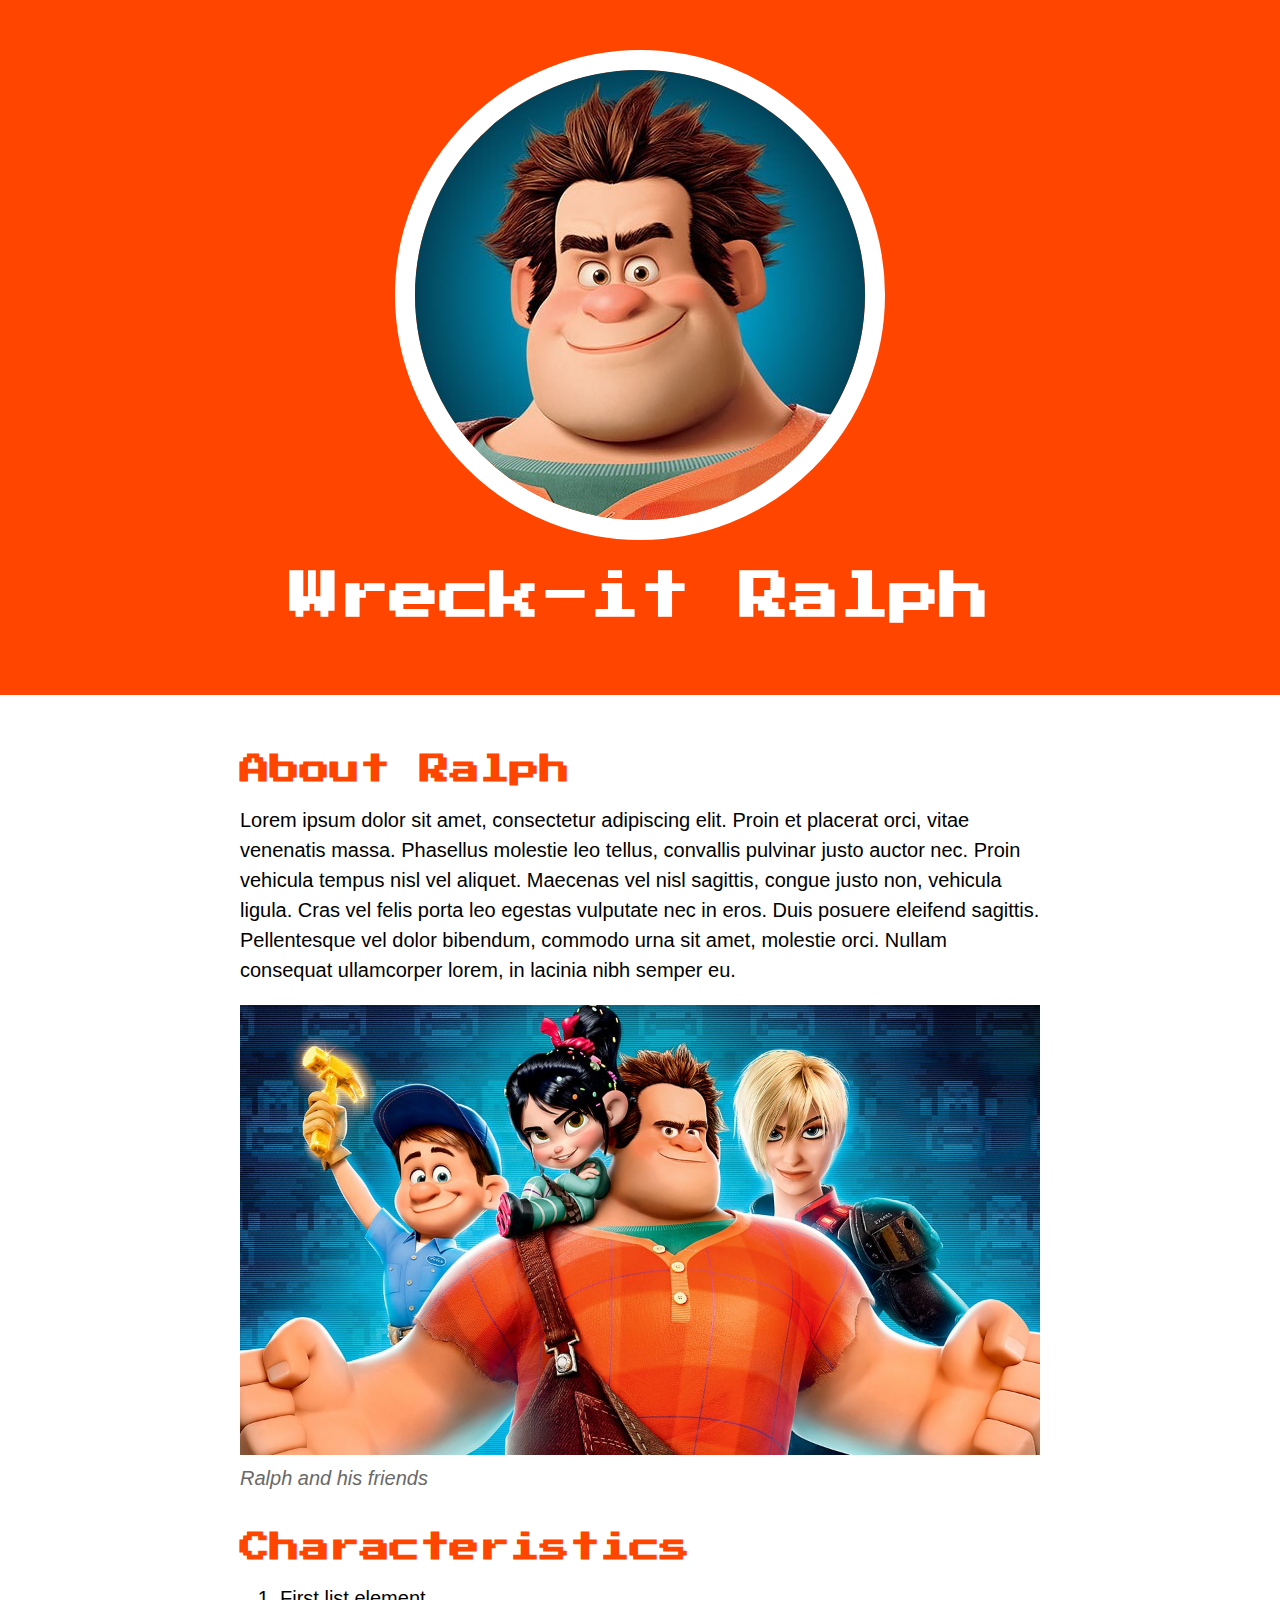
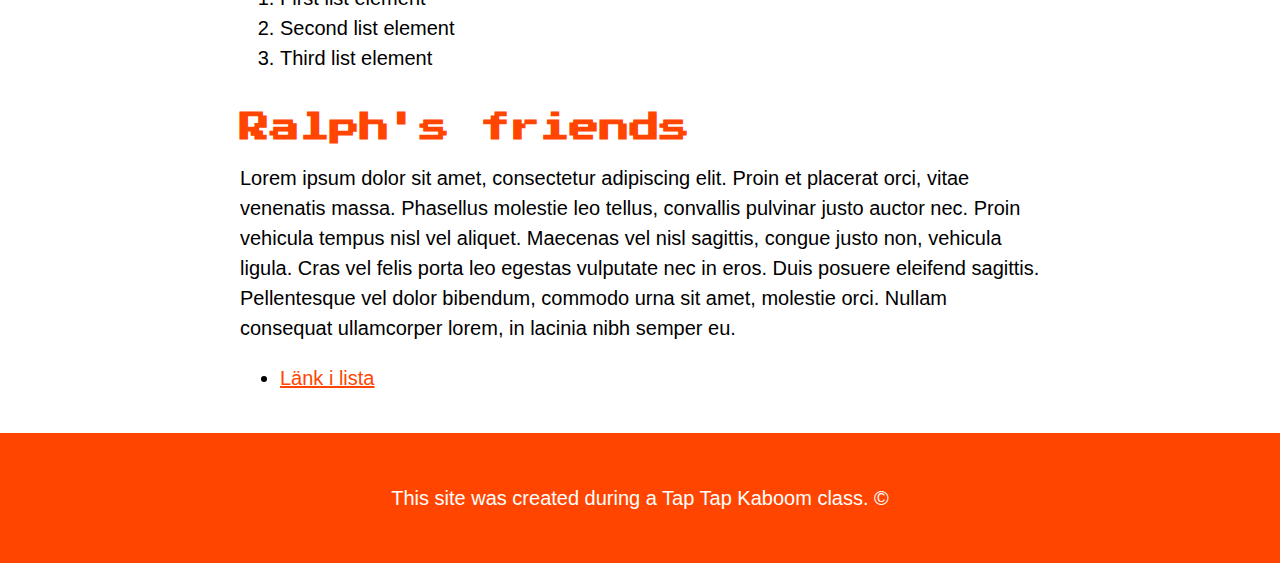
<file: index.html>
<!DOCTYPE html>
<html>
<head>
	<meta charset="utf-8">
	<meta name="viewport" content="width=device-width, initial-scale=1">
	<title>Wreck-it Ralph</title>
	<link rel="icon" href="img/ralph.jpeg">
	<link rel="preconnect" href="https://fonts.googleapis.com">
	<link rel="preconnect" href="https://fonts.gstatic.com" crossorigin>
	<link href="https://fonts.googleapis.com/css2?family=Press+Start+2P&display=swap" rel="stylesheet">
	<link rel="stylesheet" type="text/css" href="css/style.css">
</head>
<body>
	<!--header element -->
	<header>
		<img src="img/ralph.jpeg">
		<h1>Wreck-it Ralph</h1>
	</header>
	<!--main element -->
	<main>
		<h2>About Ralph</h2>
		<p>Lorem ipsum dolor sit amet, consectetur adipiscing elit. Proin et placerat orci, vitae venenatis massa. Phasellus molestie leo tellus, convallis pulvinar justo auctor nec. Proin vehicula tempus nisl vel aliquet. Maecenas vel nisl sagittis, congue justo non, vehicula ligula. Cras vel felis porta leo egestas vulputate nec in eros. Duis posuere eleifend sagittis. Pellentesque vel dolor bibendum, commodo urna sit amet, molestie orci. Nullam consequat ullamcorper lorem, in lacinia nibh semper eu.</p>
		<img src="img/ralph-friends.jpg">
		<p class="caption">Ralph and his friends</p>
		<h2>Characteristics</h2>
		<ol>
			<li>First list element</li>
			<li>Second list element</li>
			<li>Third list element</li>
		</ol>
		<h2>Ralph's friends</h2>
		<p>Lorem ipsum dolor sit amet, consectetur adipiscing elit. Proin et placerat orci, vitae venenatis massa. Phasellus molestie leo tellus, convallis pulvinar justo auctor nec. Proin vehicula tempus nisl vel aliquet. Maecenas vel nisl sagittis, congue justo non, vehicula ligula. Cras vel felis porta leo egestas vulputate nec in eros. Duis posuere eleifend sagittis. Pellentesque vel dolor bibendum, commodo urna sit amet, molestie orci. Nullam consequat ullamcorper lorem, in lacinia nibh semper eu.</p>
		<ul>
			<li><a target="_blank" href="https://www.lipsum.com/feed/html">Länk i lista</a></li>
		</ul>
	</main>
	<footer>
		<p>This site was created during a Tap Tap Kaboom class. &copy;</p>
	</footer>
</body>
</html>
</file>
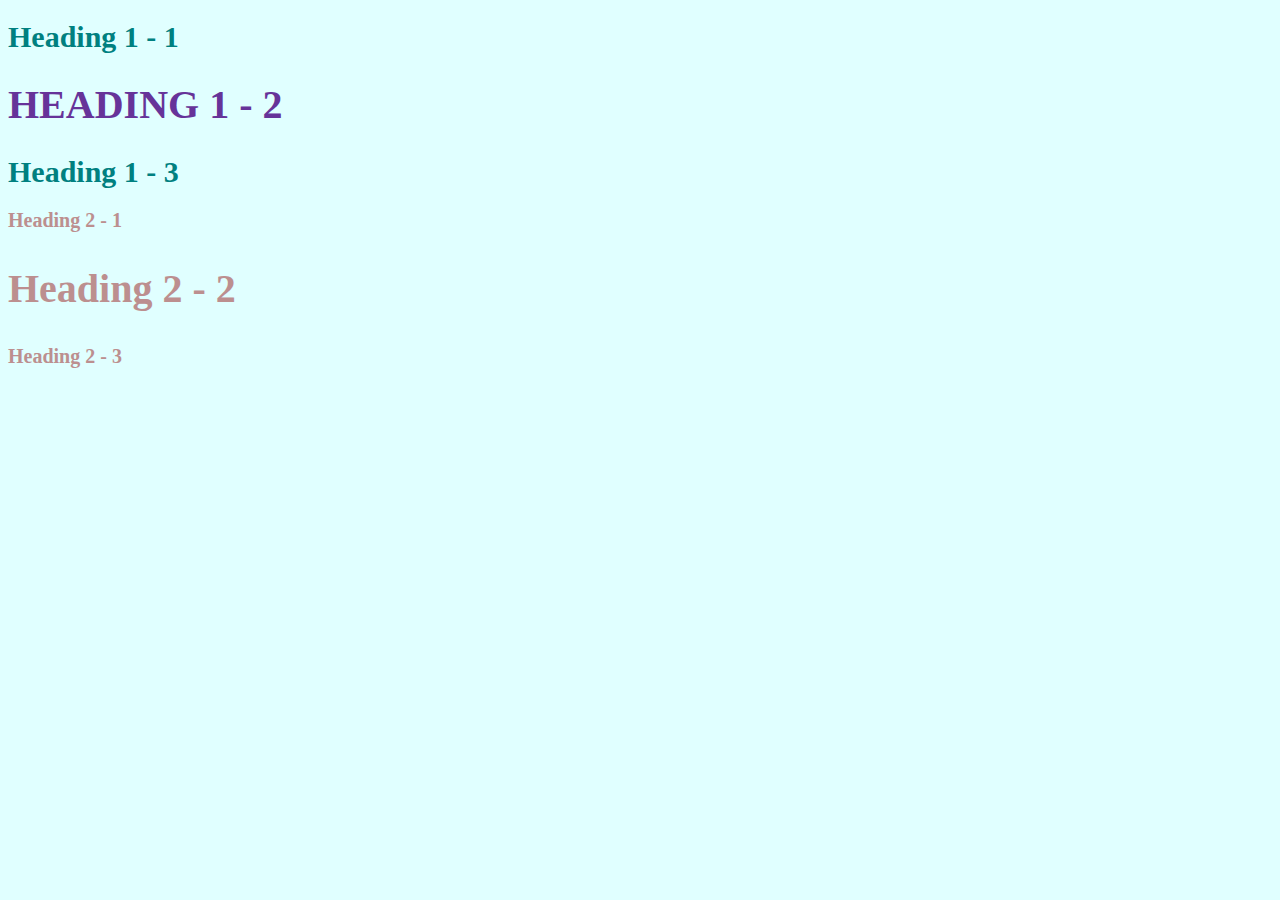
<file: style-test.html>
<!DOCTYPE html>
<html>
<head>
	<meta charset="utf-8">
	<meta name="viewport" content="width=device-width, initial-scale=1">
	<title>Style test</title>
	<link rel="stylesheet" type="text/css" href="css/test.css">
</head>
<body>
	<h1>Heading 1 - 1</h1>
	<h1 class="big uppercase">Heading 1 - 2</h1>
	<h1>Heading 1 - 3</h1>
	<h2>Heading 2 - 1</h2>
	<h2 class="big">Heading 2 - 2</h2>
	<h2>Heading 2 - 3</h2>
</body>
</html>
</file>
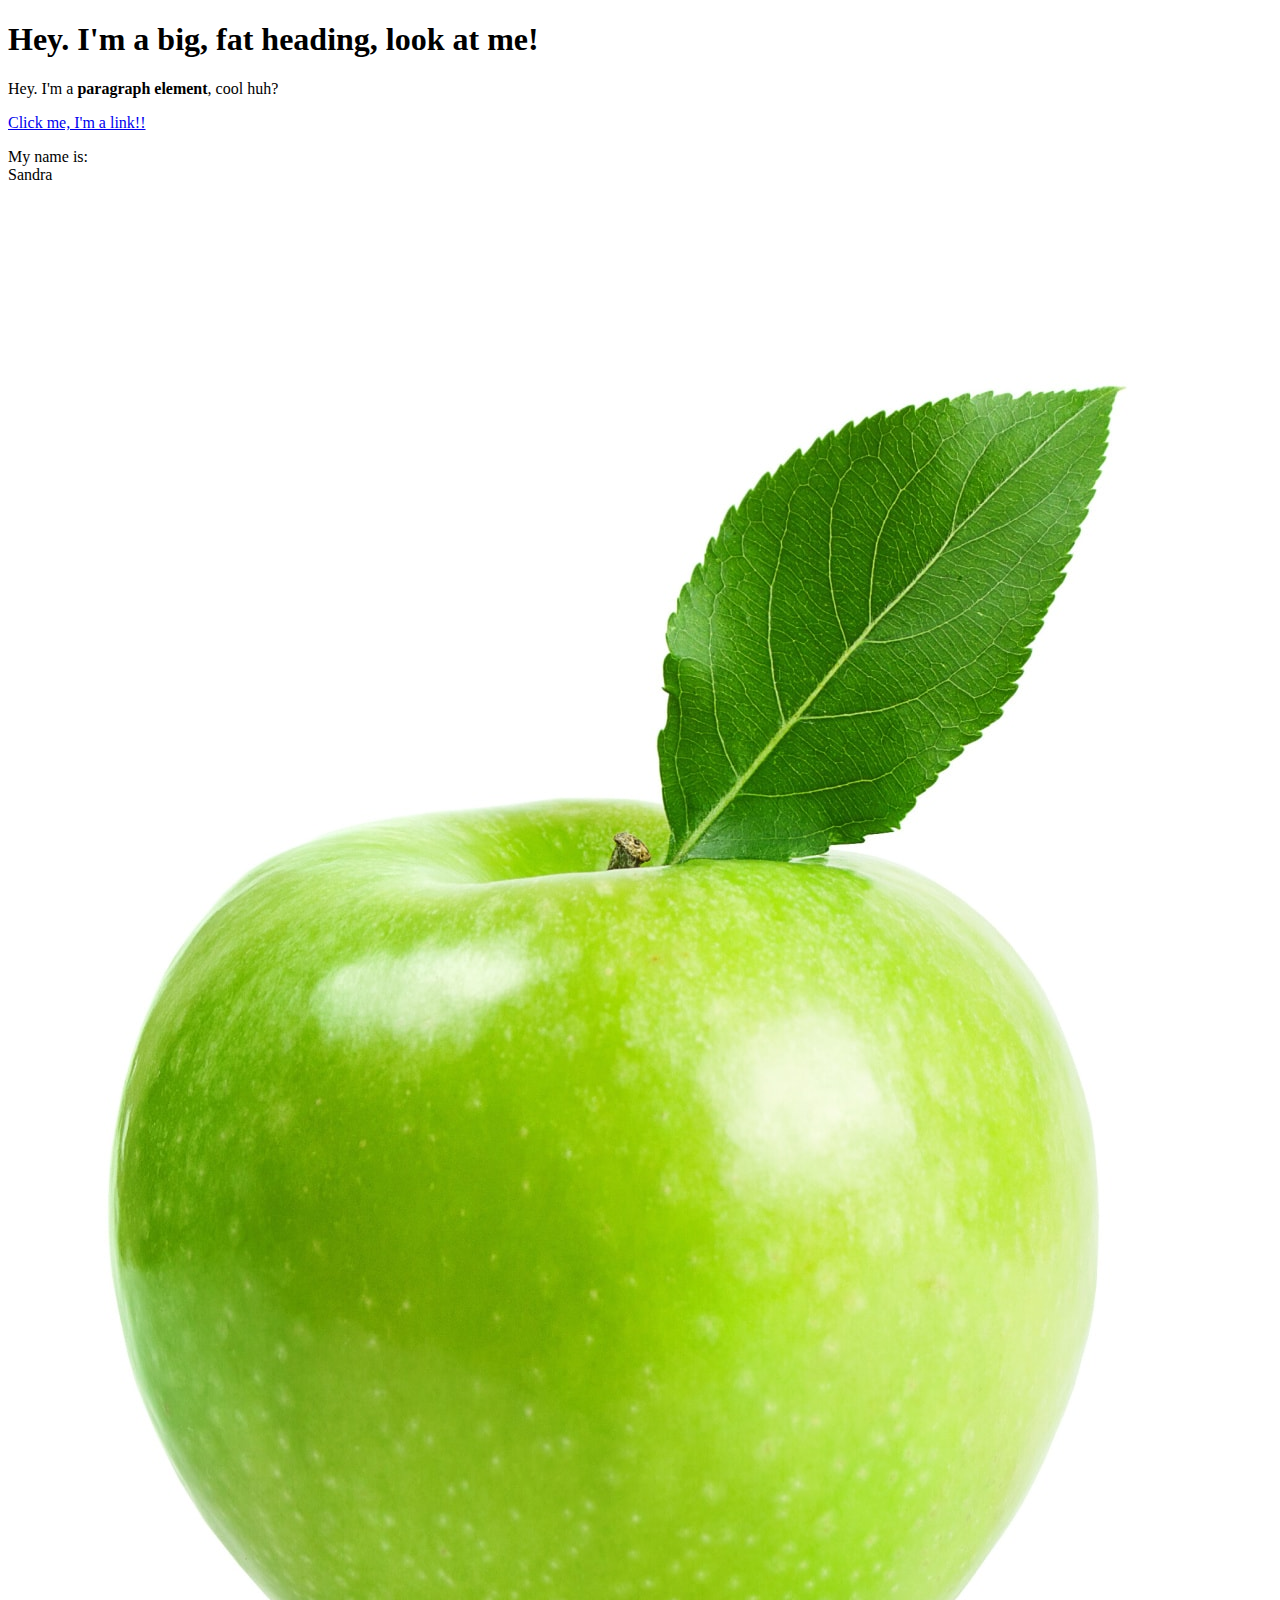
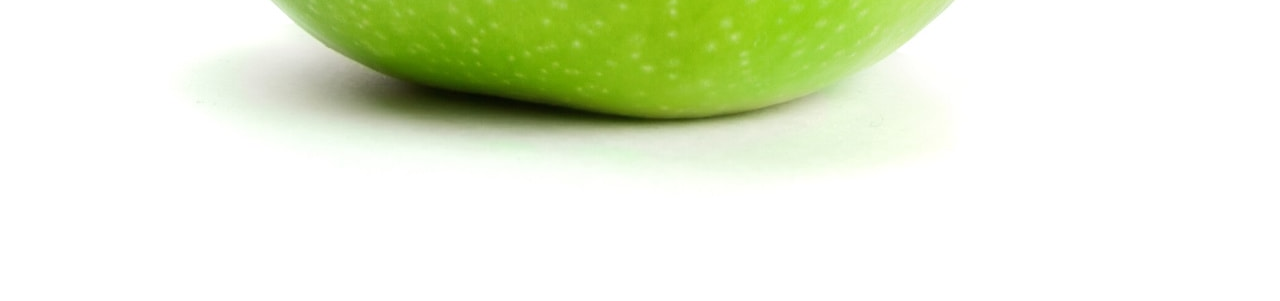
<file: test.html>
<!DOCTYPE html>
<!DOCTYPE html>
<html>
	<head>
		<meta charset="utf-8">
		<meta name="viewport" content="width=device-width, initial-scale=1">
		<title>Test page</title>
	</head>
	<body>
		<h1>Hey. I'm a big, <b>fat</b> heading, look at me!</h1>
		<p>Hey. I'm a <b>paragraph element</b>, cool huh?</p>
		<a target="_blank" title="Lets go to google!" href="https://google.com">Click me, I'm a link!!</a>
		<p>My name is:</br>Sandra</p>
		<img src="img/green-apple-benefits.jpeg">
	</body>
</html>
</file>
<file: css/style.css>
body{
	margin: 0;
	font-family: Helvetica, Arial, sans-serif;
	font-size: 20px;
	line-height: 30px;
}

header{
	background-color: orangered;
	text-align: center;
	padding: 50px 0 50px 0;
}

h1, h2{
	font-family: 'Press Start 2P', cursive;
}
header h1{
	color: white;
	font-size: 50px;
	
}
header img{
	border-radius: 300px;
	border: 20px solid white;
}

main{
	max-width: 800px;
	margin: 0 auto;
	padding: 20px;
}
main img{
	max-width: 100%;
}

h2{
	font-size: 30px;
	color: orangered;
	margin: 40px 0 10px 0;
}
a{
	color: orangered;
}
a:hover{
	background-color: orangered;
	color: white;
}
footer{
	background-color: orangered;
	text-align: center;
	color: white;
	padding: 50 px;
}
footer p{
	margin: 0;
	padding: 50px;
}

p.caption{
	color: dimgray;
	font-style: italic;
	margin-top: 0;
}
</file>
<file: css/test.css>
body{
	background-color: lightcyan;
}
h1{
	font-size: 30px;
	color: teal;
}
h2{
	font-size: 20px;
	color: mediumspringgreen;
}
h2{
	color: rosybrown;
}
.big{
	font-size: 40px;
}
.uppercase{
	text-transform: uppercase;
}
.big.uppercase{
	color: rebeccapurple;
}
</file>
